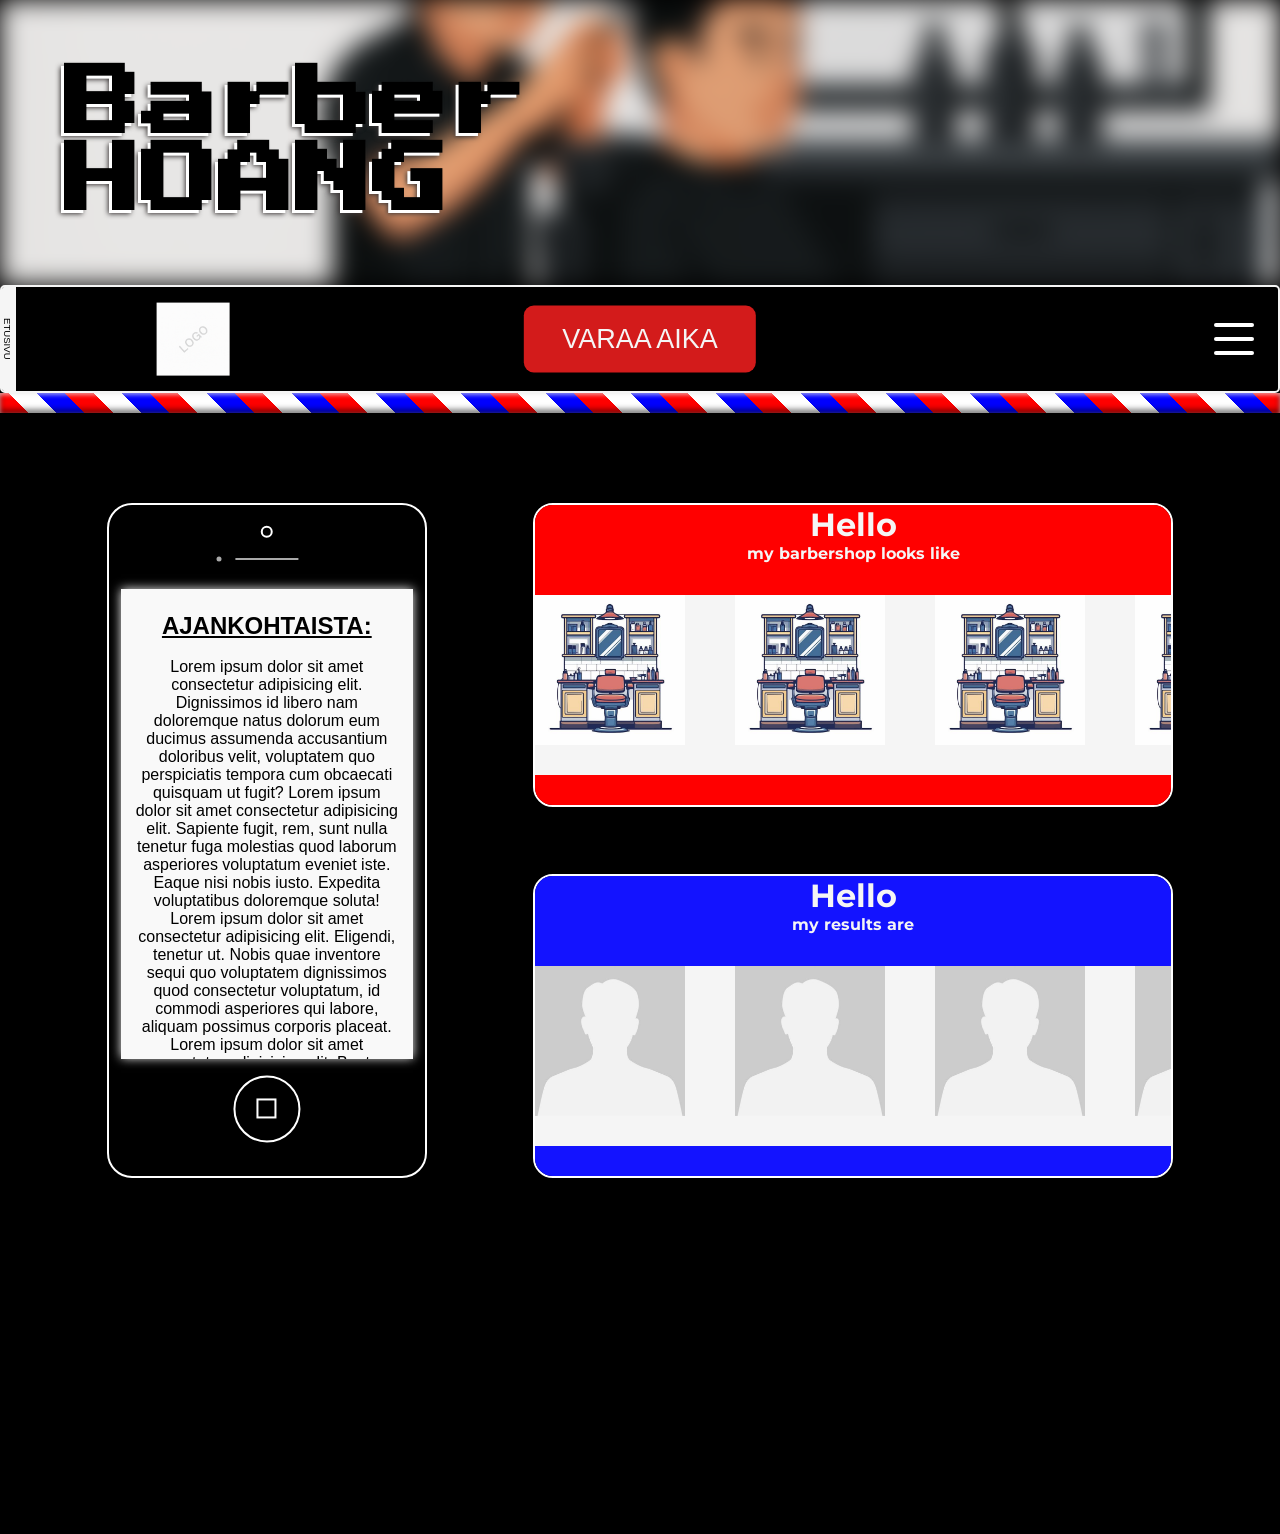
<file: index.html>
<!DOCTYPE html>
<html lang="fi">
<head>
  <meta charset="UTF-8">
  <title>BARBER HOANG</title>
  <meta name="viewport" content="width=device-width, initial-scale=1.0">
  <link rel="stylesheet" href="etusivu.style.css">
  <link rel="icon" type="image/png" href="kuvat/favicon-2.png">
  <link rel="stylesheet" href="fontawesome/css/all.min.css">
</head>
<body>

  <header>

    <div class="bg"></div>

      <h1>
        <span>Barber</span>
        <span>HOANG</span>
    </h1>
    
  </header>

  <nav>

    <div class="etusivu">ETUSIVU</div>

    <img src="kuvat/logo.png" alt="Logo">

    <a class="aika" href="">VARAA AIKA</a>


    <input type="checkbox" id="menu">

    <label for="menu" class="burger">
      <span></span>
      <span></span>
      <span></span>
        <div class="handleylempi">
        <div class="reikäylempi"></div>
      </div>
        <div class="handlealempi">
        <div class="reikäalempi"></div>
      </div>
    </label>

      <div class="menu">
        <a href="index.html">ETUSIVU</a>
        <a href="palvelut.html">PALVELUT</a>
        <a href="">MEISTÄ</a>
        <a href="">ARVOSTELUT</a>
        <a href="">YHTEYSTIEDOT</a>

        <div class="some">
          <a href="https://www.tiktok.com/@h0ang27" target="_blank" class="tiktot">
          <i class="fab fa-tiktok"></i> 
          </a>

          <a href="https://www.instagram.com/hoang2.7" target="_blank" class="ig">
          <i class="fab fa-instagram"></i>
          </a>
        </div>
      </div>
    
  </nav>
  
  <hr class="barber">

  <div class="flex">

    <div class="puhelin">

      <div class="kamera"></div>

      <div class="kajari"></div>

      <div class="piste"></div>

      <div class="ajankohtaista">
        <div class="teksti">
          <h2>AJANKOHTAISTA:</h2>
          <br>
          <p>
            Lorem ipsum dolor sit amet consectetur adipisicing elit. Dignissimos id libero nam doloremque natus dolorum eum ducimus assumenda accusantium doloribus velit, voluptatem quo perspiciatis tempora cum obcaecati quisquam ut fugit?
            Lorem ipsum dolor sit amet consectetur adipisicing elit. Sapiente fugit, rem, sunt nulla tenetur fuga molestias quod laborum asperiores voluptatum eveniet iste. Eaque nisi nobis iusto. Expedita voluptatibus doloremque soluta!
            Lorem ipsum dolor sit amet consectetur adipisicing elit. Eligendi, tenetur ut. Nobis quae inventore sequi quo voluptatem dignissimos quod consectetur voluptatum, id commodi asperiores qui labore, aliquam possimus corporis placeat.
            Lorem ipsum dolor sit amet consectetur adipisicing elit. Beatae, vitae sequi accusamus corrupti in quas sapiente ipsam aspernatur incidunt placeat esse. Aspernatur soluta est laboriosam atque quam, suscipit neque sequi.
            Lorem ipsum dolor sit amet consectetur adipisicing elit. Nostrum, eveniet quas commodi porro optio deserunt minima nesciunt voluptatum accusantium sint similique maiores nam blanditiis incidunt aperiam exercitationem, suscipit accusamus voluptates.
          </p>
        </div>
      </div>

      <div class="nappi"><button></button></div>

    </div>

    <div class="flex2">

      <div class="ylempi">

        <div class="punainen" id="def">
          <h1>Hello</h1>
          <h2>my barbershop looks like</h2>
        </div>

        <div class="kuvat"> 

          <a href="kuvat/IMG_2424.png">
            <img src="kuvat/IMG_2424.png" alt="kuva kampaamosta">
          </a>

          <a href="kuvat/IMG_2424.png">
            <img src="kuvat/IMG_2424.png" alt="kuva kampaamosta">
          </a>

          <a href="kuvat/IMG_2424.png">
            <img src="kuvat/IMG_2424.png" alt="kuva kampaamosta">
          </a>

          <a href="kuvat/IMG_2424.png">
            <img src="kuvat/IMG_2424.png" alt="kuva kampaamosta">
          </a>

          <a href="kuvat/IMG_2424.png">
            <img src="kuvat/IMG_2424.png" alt="kuva kampaamosta">
          </a>


        </div>

        <div class="punainen" id="alaosa"></div>

      </div>

      <div class="alempi">
        
        <div class="sininen" id="def">
          <h1>Hello</h1>
          <h2>my results are</h2>
        </div>

        <div class="kuvat"> 

          <a href="kuvat/henkilo.jpg">
          <img src="kuvat/henkilo.jpg" alt="kuva3">
          </a>

          <a href="kuvat/henkilo.jpg">
          <img src="kuvat/henkilo.jpg" alt="kuva3">
          </a>

          <a href="kuvat/henkilo.jpg">
          <img src="kuvat/henkilo.jpg" alt="kuva3">
          </a>

          <a href="kuvat/henkilo.jpg">
          <img src="kuvat/henkilo.jpg" alt="kuva3">
          </a>

          <a href="kuvat/henkilo.jpg">
          <img src="kuvat/henkilo.jpg" alt="kuva3">
          </a>


        </div>

        <div class="sininen" id="alaosa"></div>

      </div>

    </div>

  </div>

  <footer>Made by Famai</footer>


</body>
</html>
</file>
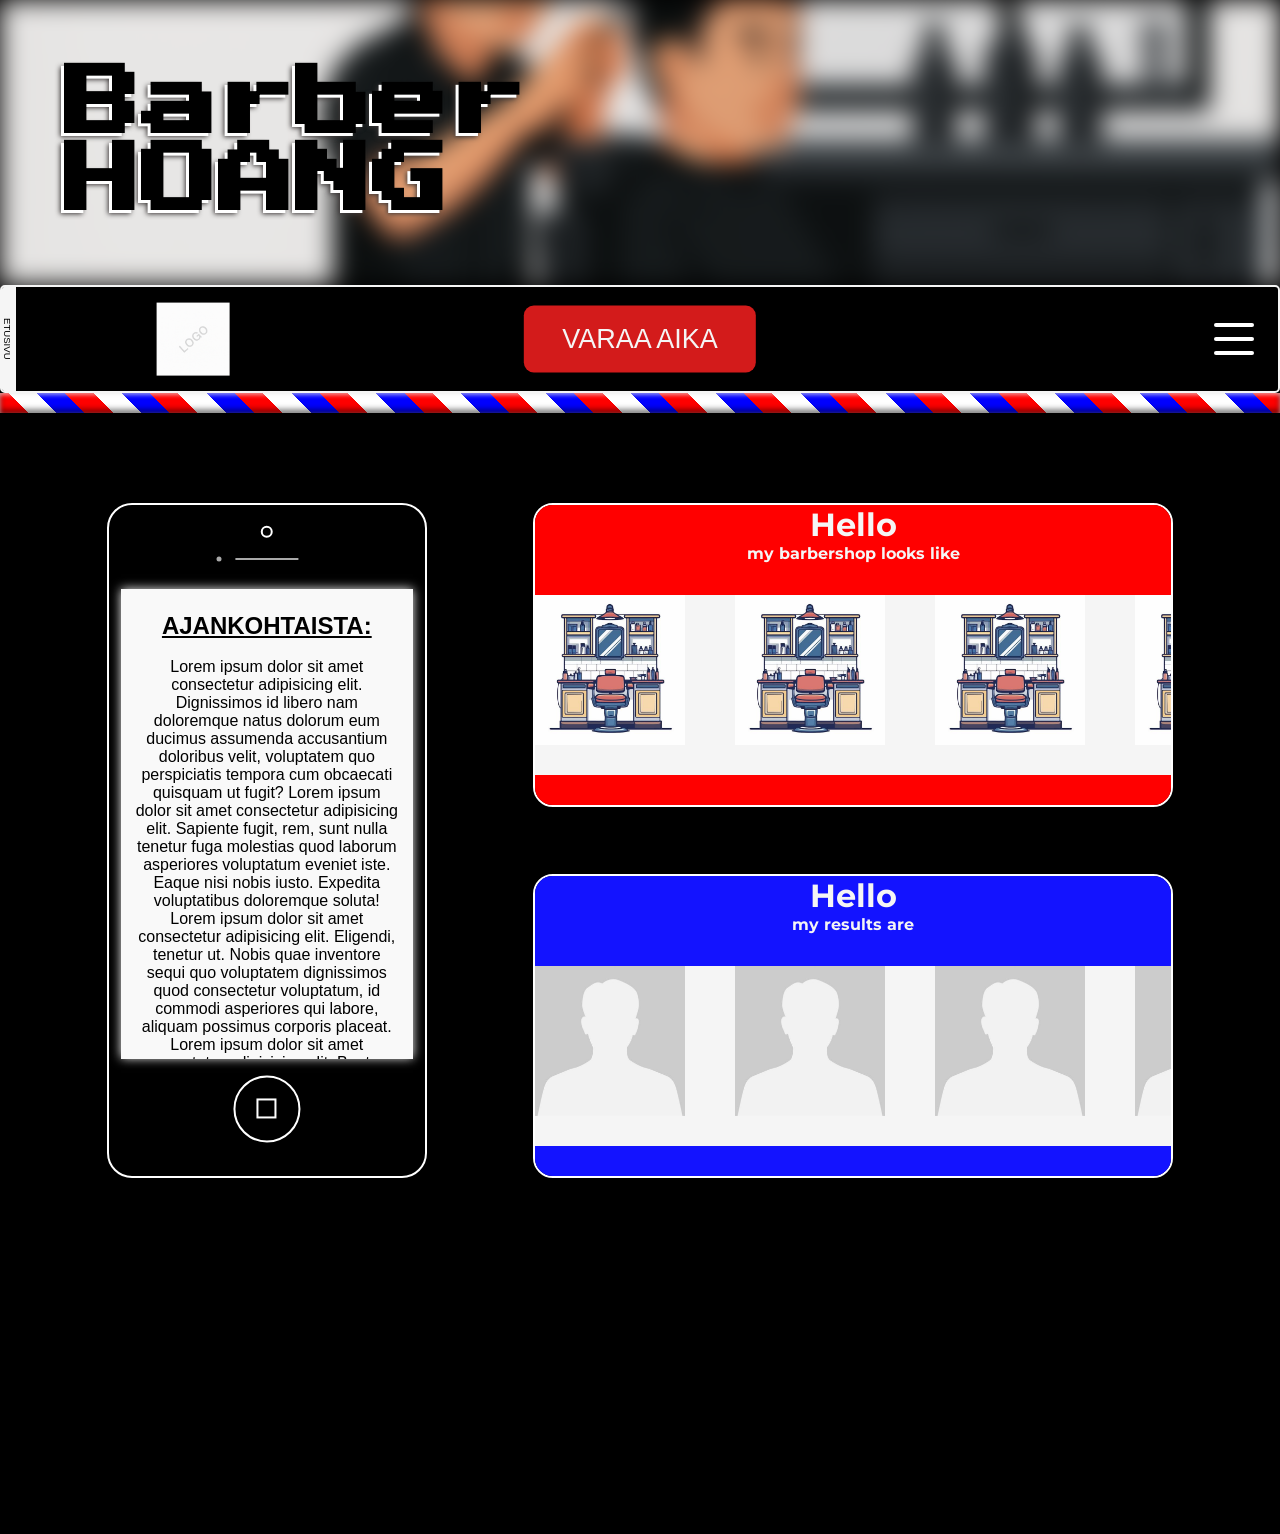
<file: etusivu.html>
<!DOCTYPE html>
<html lang="fi">
<head>
  <meta charset="UTF-8">
  <title>BARBER HOANG</title>
  <meta name="viewport" content="width=device-width, initial-scale=1.0">
  <link rel="stylesheet" href="etusivu.style.css">
  <link rel="icon" type="image/png" href="kuvat/favicon.png">
  <link rel="stylesheet" href="fontawesome/css/all.min.css">
</head>
<body>

  <header>

    <div class="bg"></div>

      <h1>
        <span>Barber</span>
        <span>HOANG</span>
    </h1>
    
  </header>

  <nav>

    <div class="etusivu">ETUSIVU</div>

    <img src="kuvat/logo.png" alt="Logo">

    <a class="aika" href="">VARAA AIKA</a>


    <input type="checkbox" id="menu">

    <label for="menu" class="burger">
      <span></span>
      <span></span>
      <span></span>
        <div class="handleylempi">
        <div class="reikäylempi"></div>
      </div>
        <div class="handlealempi">
        <div class="reikäalempi"></div>
      </div>
    </label>

      <div class="menu">
        <a href="etusivu.index.html">ETUSIVU</a>
        <a href="palvelut.index.html">PALVELUT</a>
        <a href="">MEISTÄ</a>
        <a href="">ARVOSTELUT</a>
        <a href="">YHTEYSTIEDOT</a>

        <div class="some">
          <a href="https://www.tiktok.com/@h0ang27" target="_blank" class="tiktot">
          <i class="fab fa-tiktok"></i> 
          </a>

          <a href="https://www.instagram.com/hoang2.7" target="_blank" class="ig">
          <i class="fab fa-instagram"></i>
          </a>
        </div>
      </div>
    
  </nav>
  
  <hr class="barber">

  <div class="flex">

    <div class="puhelin">

      <div class="kamera"></div>

      <div class="kajari"></div>

      <div class="piste"></div>

      <div class="ajankohtaista">
        <div class="teksti">
          <h2>AJANKOHTAISTA:</h2>
          <br>
          <p>
            Lorem ipsum dolor sit amet consectetur adipisicing elit. Dignissimos id libero nam doloremque natus dolorum eum ducimus assumenda accusantium doloribus velit, voluptatem quo perspiciatis tempora cum obcaecati quisquam ut fugit?
            Lorem ipsum dolor sit amet consectetur adipisicing elit. Sapiente fugit, rem, sunt nulla tenetur fuga molestias quod laborum asperiores voluptatum eveniet iste. Eaque nisi nobis iusto. Expedita voluptatibus doloremque soluta!
            Lorem ipsum dolor sit amet consectetur adipisicing elit. Eligendi, tenetur ut. Nobis quae inventore sequi quo voluptatem dignissimos quod consectetur voluptatum, id commodi asperiores qui labore, aliquam possimus corporis placeat.
            Lorem ipsum dolor sit amet consectetur adipisicing elit. Beatae, vitae sequi accusamus corrupti in quas sapiente ipsam aspernatur incidunt placeat esse. Aspernatur soluta est laboriosam atque quam, suscipit neque sequi.
            Lorem ipsum dolor sit amet consectetur adipisicing elit. Nostrum, eveniet quas commodi porro optio deserunt minima nesciunt voluptatum accusantium sint similique maiores nam blanditiis incidunt aperiam exercitationem, suscipit accusamus voluptates.
          </p>
        </div>
      </div>

      <div class="nappi"><button></button></div>

    </div>

    <div class="flex2">

      <div class="ylempi">

        <div class="punainen" id="def">
          <h1>Hello</h1>
          <h2>my barbershop looks like</h2>
        </div>

        <div class="kuvat"> 

          <a href="kuvat/IMG_2424.png">
            <img src="kuvat/IMG_2424.png" alt="kuva kampaamosta">
          </a>

          <a href="kuvat/IMG_2424.png">
            <img src="kuvat/IMG_2424.png" alt="kuva kampaamosta">
          </a>

          <a href="kuvat/IMG_2424.png">
            <img src="kuvat/IMG_2424.png" alt="kuva kampaamosta">
          </a>

          <a href="kuvat/IMG_2424.png">
            <img src="kuvat/IMG_2424.png" alt="kuva kampaamosta">
          </a>

          <a href="kuvat/IMG_2424.png">
            <img src="kuvat/IMG_2424.png" alt="kuva kampaamosta">
          </a>


        </div>

        <div class="punainen" id="alaosa"></div>

      </div>

      <div class="alempi">
        
        <div class="sininen" id="def">
          <h1>Hello</h1>
          <h2>my results are</h2>
        </div>

        <div class="kuvat"> 

          <a href="kuvat/henkilo.jpg">
          <img src="kuvat/henkilo.jpg" alt="kuva3">
          </a>

          <a href="kuvat/henkilo.jpg">
          <img src="kuvat/henkilo.jpg" alt="kuva3">
          </a>

          <a href="kuvat/henkilo.jpg">
          <img src="kuvat/henkilo.jpg" alt="kuva3">
          </a>

          <a href="kuvat/henkilo.jpg">
          <img src="kuvat/henkilo.jpg" alt="kuva3">
          </a>

          <a href="kuvat/henkilo.jpg">
          <img src="kuvat/henkilo.jpg" alt="kuva3">
          </a>


        </div>

        <div class="sininen" id="alaosa"></div>

      </div>

    </div>

  </div>

  <footer>Made by Famai</footer>


</body>
</html>
</file>
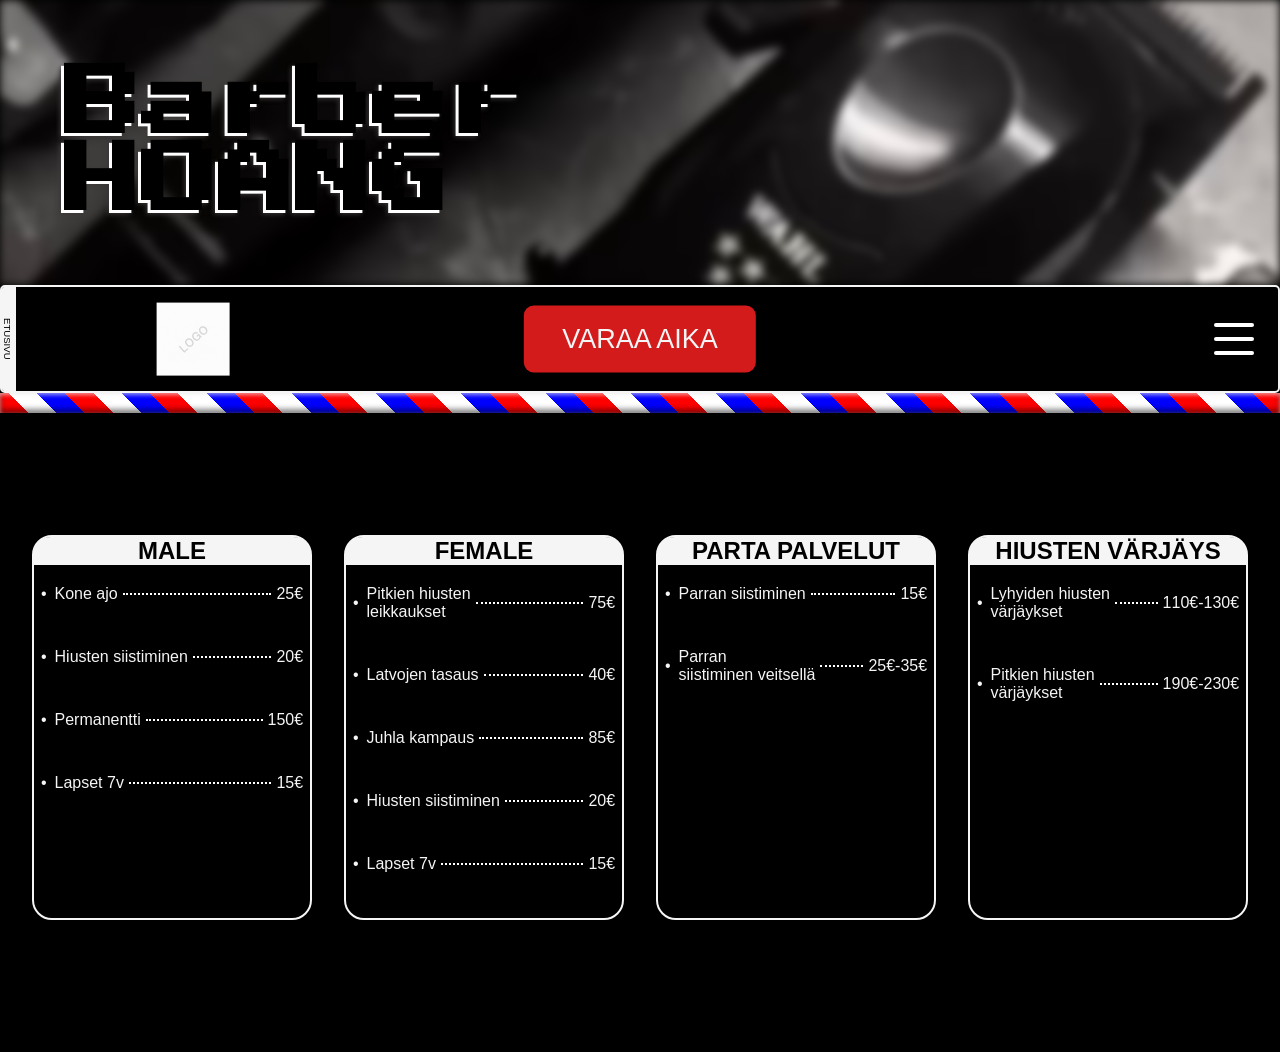
<file: etusivu.index.html>
<!DOCTYPE html>
<html lang="fi">
<head>
  <meta charset="UTF-8">
  <title>PALVELUT barber Hoang</title>
  <meta name="viewport" content="width=device-width, initial-scale=1.0">
  <link rel="stylesheet" href="palvelut.style.css">
  <link rel="icon" type="image/png" href="kuvat/favicon.png">
  <link rel="stylesheet" href="fontawesome/css/all.min.css">
</head>
<body>

  <header>

    <div class="bg"></div>

    <h1>
      <span>Barber</span>
      <span>HOANG</span>
    </h1>
    
  </header>

  <nav>

    <div class="etusivu">ETUSIVU</div>

    <img src="kuvat/logo.png" alt="Logo">

    <a class="aika" href="">VARAA AIKA</a>


    <input type="checkbox" id="menu">

    <label for="menu" class="burger">
      <span></span>
      <span></span>
      <span></span>
        <div class="handleylempi">
        <div class="reikäylempi"></div>
      </div>
        <div class="handlealempi">
        <div class="reikäalempi"></div>
      </div>
    </label>

      <div class="menu">
        <a href="etusivu.index.html">ETUSIVU</a>
        <a href="palvelut.index.html">PALVELUT</a>
        <a href="">MEISTÄ</a>
        <a href="">ARVOSTELUT</a>
        <a href="">YHTEYSTIEDOT</a>

        <div class="some">
          <a href="https://www.tiktok.com/@h0ang27" target="_blank" class="tiktot">
          <i class="fab fa-tiktok"></i> 
          </a>

          <a href="https://www.instagram.com/hoang2.7" target="_blank" class="ig">
          <i class="fab fa-instagram"></i>
          </a>
        </div>
      </div>
    
  </nav>
  
  <hr class="barber">

  <main>

  

    <div class="perus">
      
      <h2>MALE</h2>

      <ul>

        <li>
        <span>Kone ajo</span>
        <span class="viivat"></span>
        <span>25€</span>
        </li>

        <li>
        <span>Hiusten siistiminen</span>
        <span class="viivat"></span>
        <span>20€</span>
        </li>

        <li>
        <span>Permanentti</span>
        <span class="viivat"></span>
        <span>150€</span>
        </li>

        <li>
        <span>Lapset 7v</span>
        <span class="viivat"></span>
        <span>15€</span>
        </li>
        
      </ul>
      
    </div>

    <div class="long">

      <h2>FEMALE</h2>

      <ul>
        
        <li>
         <span>Pitkien hiusten
          <br>
          leikkaukset</span>
         <span class="viivat"></span>
         <span>75€</span>
        </li>

        <li>
         <span>Latvojen tasaus</span>
         <span class="viivat"></span>
         <span>40€</span>
        </li>

         <li>
         <span>Juhla kampaus</span>
         <span class="viivat"></span>
         <span>85€</span>
        </li>

        <li>
         <span>Hiusten siistiminen</span>
         <span class="viivat"></span>
         <span>20€</span>
        </li>

        <li>
         <span>Lapset 7v</span>
         <span class="viivat"></span>
         <span>15€</span>
        </li>

      </ul>

    </div>

    <div class="facial">
      
      <h2>PARTA PALVELUT</h2>

        <ul>

          <li>
          <span>Parran siistiminen</span>
          <span class="viivat"></span>
          <span>15€</span>
          </li>

          <li>
          <span>Parran
            <br>
            siistiminen veitsellä</span>
          <span class="viivat"></span>
          <span>25€-35€</span>
          </li>

      </ul>

    </div>

    <div class="colour">
      
      <h2>HIUSTEN VÄRJÄYS</h2>
      
      <ul>

        <li>
        <span>Lyhyiden hiusten
          <br>
          värjäykset</span>
        <span class="viivat"></span>
        <span>110€-130€</span>
        </li>

        <li>
        <span>Pitkien hiusten 
          <br>
          värjäykset</span>
        <span class="viivat"></span>
        <span>190€-230€</span>
        </li>

      </ul>

    </div>

  

  </main>
  
  <footer>Made by Famai</footer>

</body>
</html>
</file>
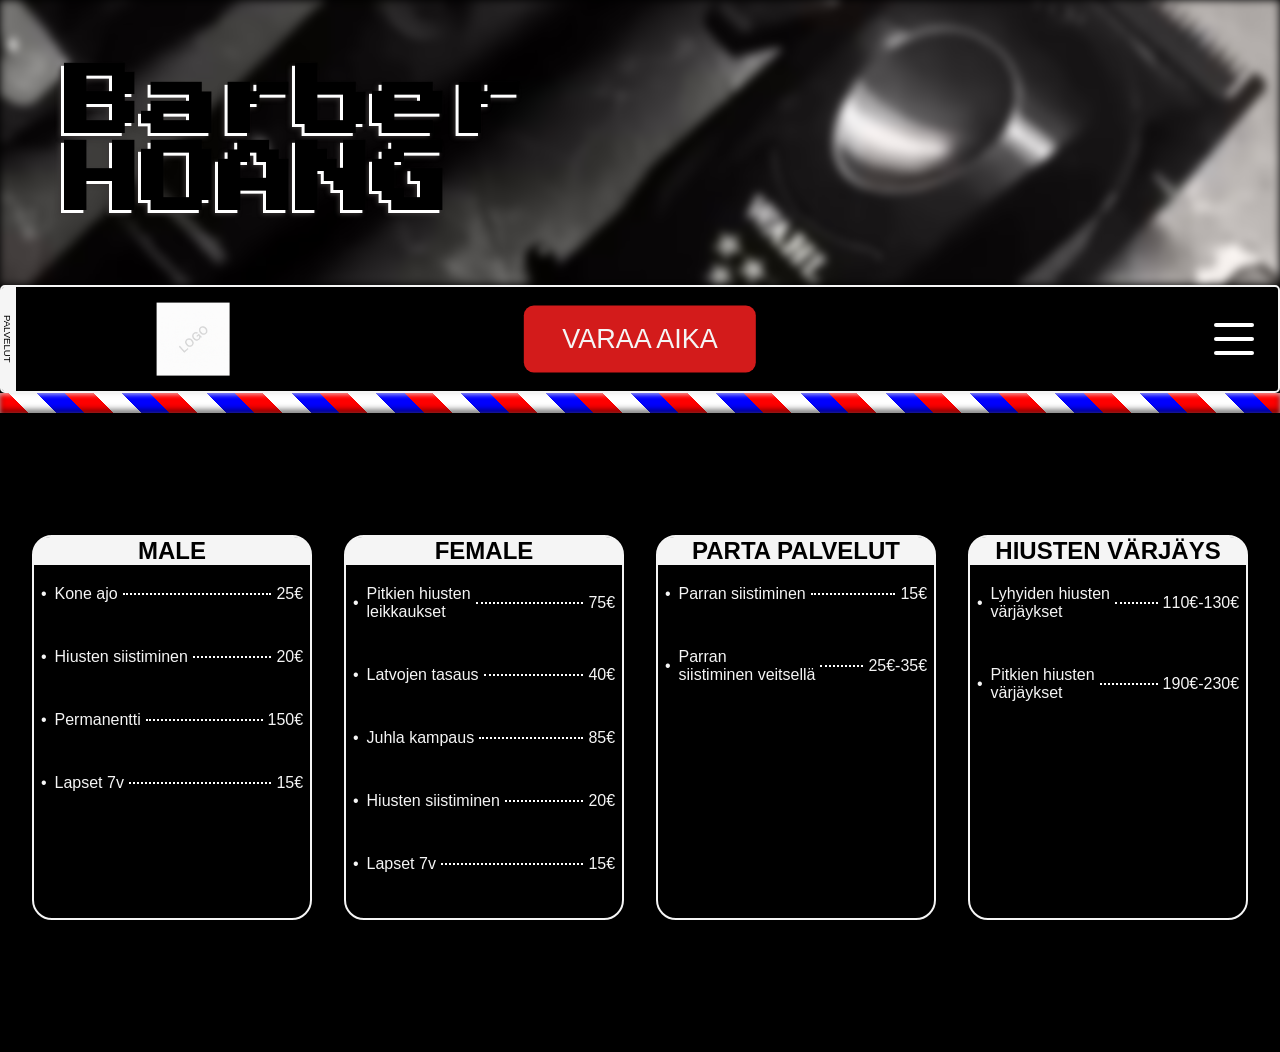
<file: palvelut.html>
<!DOCTYPE html>
<html lang="fi">
<head>
  <meta charset="UTF-8">
  <title>PALVELUT barber Hoang</title>
  <meta name="viewport" content="width=device-width, initial-scale=1.0">
  <link rel="stylesheet" href="palvelut.style.css">
  <link rel="icon" type="image/png" href="kuvat/favicon-2.png">
  <link rel="stylesheet" href="fontawesome/css/all.min.css">
</head>
<body>

  <header>

    <div class="bg"></div>

    <h1>
      <span>Barber</span>
      <span>HOANG</span>
    </h1>
    
  </header>

  <nav>

    <div class="etusivu">PALVELUT</div>

    <img src="kuvat/logo.png" alt="Logo">

    <a class="aika" href="">VARAA AIKA</a>


    <input type="checkbox" id="menu">

    <label for="menu" class="burger">
      <span></span>
      <span></span>
      <span></span>
        <div class="handleylempi">
        <div class="reikäylempi"></div>
      </div>
        <div class="handlealempi">
        <div class="reikäalempi"></div>
      </div>
    </label>

      <div class="menu">
        <a href="index.html">ETUSIVU</a>
        <a href="palvelut.html">PALVELUT</a>
        <a href="">MEISTÄ</a>
        <a href="">ARVOSTELUT</a>
        <a href="">YHTEYSTIEDOT</a>

        <div class="some">
          <a href="https://www.tiktok.com/@h0ang27" target="_blank" class="tiktot">
          <i class="fab fa-tiktok"></i> 
          </a>

          <a href="https://www.instagram.com/hoang2.7" target="_blank" class="ig">
          <i class="fab fa-instagram"></i>
          </a>
        </div>
      </div>
    
  </nav>
  
  <hr class="barber">

  <main>

  

    <div class="perus">
      
      <h2>MALE</h2>

      <ul>

        <li>
        <span>Kone ajo</span>
        <span class="viivat"></span>
        <span>25€</span>
        </li>

        <li>
        <span>Hiusten siistiminen</span>
        <span class="viivat"></span>
        <span>20€</span>
        </li>

        <li>
        <span>Permanentti</span>
        <span class="viivat"></span>
        <span>150€</span>
        </li>

        <li>
        <span>Lapset 7v</span>
        <span class="viivat"></span>
        <span>15€</span>
        </li>
        
      </ul>
      
    </div>

    <div class="long">

      <h2>FEMALE</h2>

      <ul>
        
        <li>
         <span>Pitkien hiusten
          <br>
          leikkaukset</span>
         <span class="viivat"></span>
         <span>75€</span>
        </li>

        <li>
         <span>Latvojen tasaus</span>
         <span class="viivat"></span>
         <span>40€</span>
        </li>

         <li>
         <span>Juhla kampaus</span>
         <span class="viivat"></span>
         <span>85€</span>
        </li>

        <li>
         <span>Hiusten siistiminen</span>
         <span class="viivat"></span>
         <span>20€</span>
        </li>

        <li>
         <span>Lapset 7v</span>
         <span class="viivat"></span>
         <span>15€</span>
        </li>

      </ul>

    </div>

    <div class="facial">
      
      <h2>PARTA PALVELUT</h2>

        <ul>

          <li>
          <span>Parran siistiminen</span>
          <span class="viivat"></span>
          <span>15€</span>
          </li>

          <li>
          <span>Parran
            <br>
            siistiminen veitsellä</span>
          <span class="viivat"></span>
          <span>25€-35€</span>
          </li>

      </ul>

    </div>

    <div class="colour">
      
      <h2>HIUSTEN VÄRJÄYS</h2>
      
      <ul>

        <li>
        <span>Lyhyiden hiusten
          <br>
          värjäykset</span>
        <span class="viivat"></span>
        <span>110€-130€</span>
        </li>

        <li>
        <span>Pitkien hiusten 
          <br>
          värjäykset</span>
        <span class="viivat"></span>
        <span>190€-230€</span>
        </li>

      </ul>

    </div>

  

  </main>
  
  <footer>Made by Famai</footer>

</body>
</html>
</file>
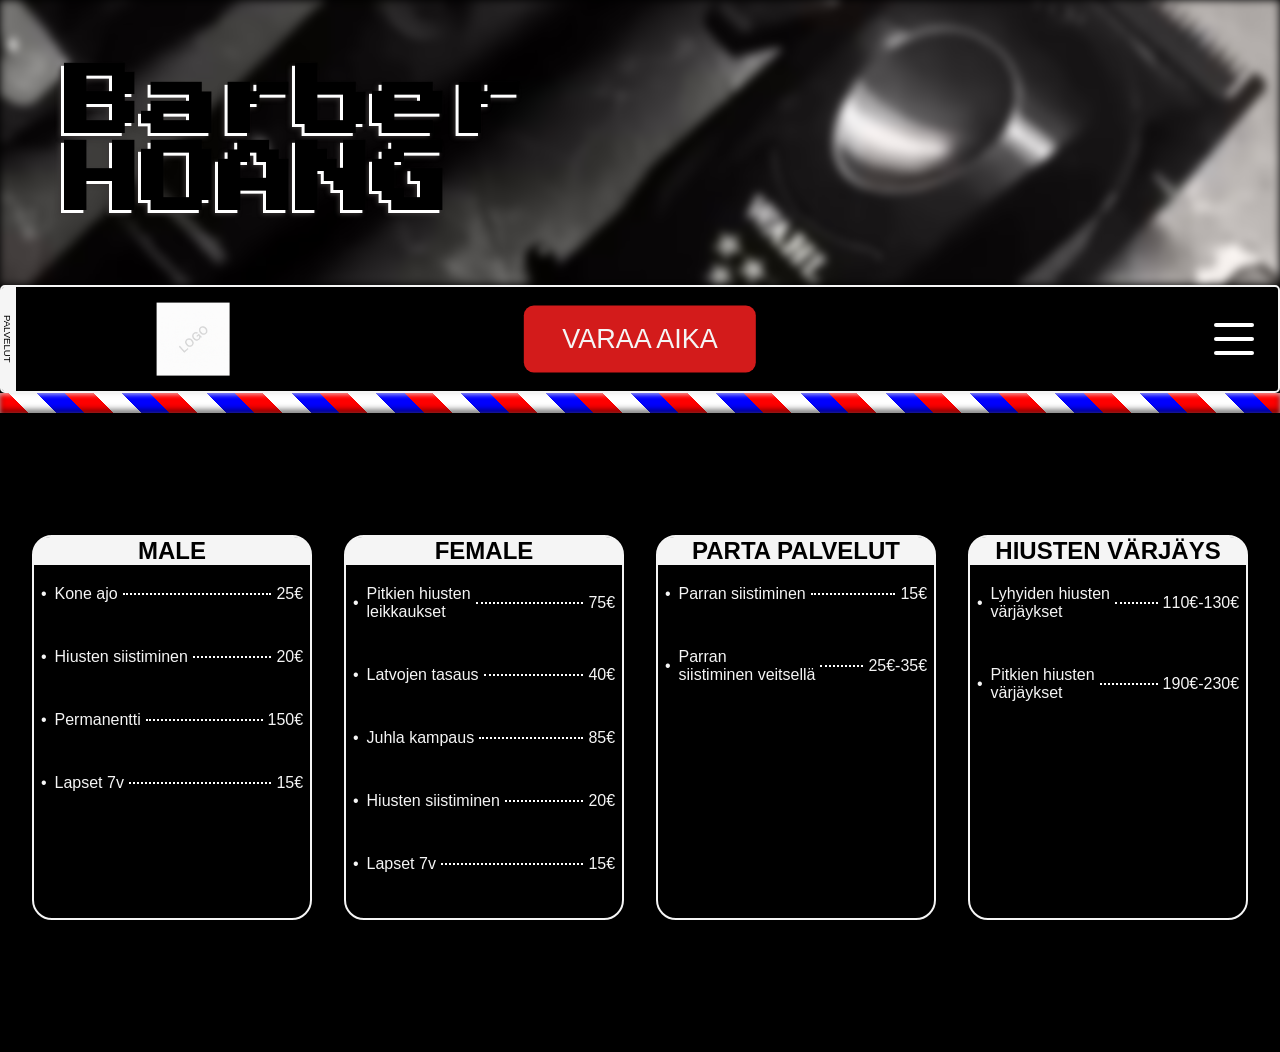
<file: palvelut.index.html>
<!DOCTYPE html>
<html lang="fi">
<head>
  <meta charset="UTF-8">
  <title>PALVELUT barber Hoang</title>
  <meta name="viewport" content="width=device-width, initial-scale=1.0">
  <link rel="stylesheet" href="palvelut.style.css">
  <link rel="icon" type="image/png" href="kuvat/favicon.png">
  <link rel="stylesheet" href="fontawesome/css/all.min.css">
</head>
<body>

  <header>

    <div class="bg"></div>

    <h1>
      <span>Barber</span>
      <span>HOANG</span>
    </h1>
    
  </header>

  <nav>

    <div class="etusivu">PALVELUT</div>

    <img src="kuvat/logo.png" alt="Logo">

    <a class="aika" href="">VARAA AIKA</a>


    <input type="checkbox" id="menu">

    <label for="menu" class="burger">
      <span></span>
      <span></span>
      <span></span>
        <div class="handleylempi">
        <div class="reikäylempi"></div>
      </div>
        <div class="handlealempi">
        <div class="reikäalempi"></div>
      </div>
    </label>

      <div class="menu">
        <a href="index.html">ETUSIVU</a>
        <a href="palvelut.index.html">PALVELUT</a>
        <a href="">MEISTÄ</a>
        <a href="">ARVOSTELUT</a>
        <a href="">YHTEYSTIEDOT</a>

        <div class="some">
          <a href="https://www.tiktok.com/@h0ang27" target="_blank" class="tiktot">
          <i class="fab fa-tiktok"></i> 
          </a>

          <a href="https://www.instagram.com/hoang2.7" target="_blank" class="ig">
          <i class="fab fa-instagram"></i>
          </a>
        </div>
      </div>
    
  </nav>
  
  <hr class="barber">

  <main>

  

    <div class="perus">
      
      <h2>MALE</h2>

      <ul>

        <li>
        <span>Kone ajo</span>
        <span class="viivat"></span>
        <span>25€</span>
        </li>

        <li>
        <span>Hiusten siistiminen</span>
        <span class="viivat"></span>
        <span>20€</span>
        </li>

        <li>
        <span>Permanentti</span>
        <span class="viivat"></span>
        <span>150€</span>
        </li>

        <li>
        <span>Lapset 7v</span>
        <span class="viivat"></span>
        <span>15€</span>
        </li>
        
      </ul>
      
    </div>

    <div class="long">

      <h2>FEMALE</h2>

      <ul>
        
        <li>
         <span>Pitkien hiusten
          <br>
          leikkaukset</span>
         <span class="viivat"></span>
         <span>75€</span>
        </li>

        <li>
         <span>Latvojen tasaus</span>
         <span class="viivat"></span>
         <span>40€</span>
        </li>

         <li>
         <span>Juhla kampaus</span>
         <span class="viivat"></span>
         <span>85€</span>
        </li>

        <li>
         <span>Hiusten siistiminen</span>
         <span class="viivat"></span>
         <span>20€</span>
        </li>

        <li>
         <span>Lapset 7v</span>
         <span class="viivat"></span>
         <span>15€</span>
        </li>

      </ul>

    </div>

    <div class="facial">
      
      <h2>PARTA PALVELUT</h2>

        <ul>

          <li>
          <span>Parran siistiminen</span>
          <span class="viivat"></span>
          <span>15€</span>
          </li>

          <li>
          <span>Parran
            <br>
            siistiminen veitsellä</span>
          <span class="viivat"></span>
          <span>25€-35€</span>
          </li>

      </ul>

    </div>

    <div class="colour">
      
      <h2>HIUSTEN VÄRJÄYS</h2>
      
      <ul>

        <li>
        <span>Lyhyiden hiusten
          <br>
          värjäykset</span>
        <span class="viivat"></span>
        <span>110€-130€</span>
        </li>

        <li>
        <span>Pitkien hiusten 
          <br>
          värjäykset</span>
        <span class="viivat"></span>
        <span>190€-230€</span>
        </li>

      </ul>

    </div>

  

  </main>
  
  <footer>Made by Famai</footer>

</body>
</html>
</file>
<file: etusivu.style.css>
@font-face {
  font-family: "Press Start 2P";
  src: url("fontit/PressStart2P-Regular.ttf") format("truetype");
  font-weight: normal;
  font-style: normal;
}

@font-face {
  font-family: "Montserrat";
  src: url("fontit/Montserrat-VariableFont_wght.ttf") format("truetype");
  font-weight: bold;
  font-style: normal;
}

* {
  box-sizing: border-box;
  margin: 0;
  padding: 0;
}

body {
  background-color: black;
  min-height: 100%;
}

header {
  position: relative;
  display: flex;
  align-items: center;
  height: clamp(150px, 25vw, 285px);
}

.bg {
  position: absolute;
  inset: 0;
  z-index: -1;
  filter: blur(1vw);
  background: url("kuvat/parturi4.jpg") center/cover no-repeat;
}

header h1 {
  margin-left: 5%;
  font-family: "Press Start 2P";
  font-size: clamp(3em, 6vw, 8em);
  text-shadow: -3px 3px white, -4px 4px 5px rgb(59, 55, 55);
}

header h1 span {
  display: block;
}


nav {
  display: flex;
  position: sticky;
  top: 0;
  z-index: 1000;
  border: 0.15rem solid whitesmoke;
  border-radius: 5px;
  
  height: clamp(80px, 12vh, 150px);
  background-color: black;
}

nav:has(#menu:checked) {
  border-bottom-right-radius: 0;
}

.etusivu {
  text-align: center;
  writing-mode: vertical-lr;
  padding: 1px 3px 1px 0;
  border-radius: 2px 0 0 2px;
  font-size: 0.6em;
  font-family: Arial, Helvetica, sans-serif;
  color: black;
  background-color: whitesmoke;
}

nav img {
  position: absolute;
  top: 50%;
  left: 15%;
  translate: -50% -50%;
  max-height: 70%;
}

.aika {
  position: absolute;
  top: 50%;
  left: 50%;
  translate: -50% -50%;
  text-decoration: none;
  text-wrap: nowrap;
  font-size: clamp(1.3em, 3vh, 2em);
  font-family: Verdana, Geneva, Tahoma, sans-serif;
  padding: clamp(10px, 2vh, 30px) clamp(15px, 3vw, 45px);
  border-radius: 10px;
  color: whitesmoke;
  background-color: rgb(211, 27, 27);
}

.burger {
  position: absolute;
  display: flex;
  flex-direction: column;
  right: 1.5rem;
  top: 50%;
  z-index: 1000;
  transform: translateY(-50%);
}

.burger span {
  display: block;
  width: 2.5rem; 
  height: 0.25rem; 
  background: white;
  margin: 5px 0;  
  transition: all 0.3s ease;
  border-radius: 5px;  
}

.burger .handleylempi, .handlealempi {
  position: absolute;
  right: -0.9rem;
  transform: translateY(-50%);
  width: 1.5rem; 
  height: 1rem; 
  background-color: white; 
  border-radius: 50%; 
}

.burger .handleylempi {
  top: -5%;
  transform: rotate(-45deg);
}

.burger .handlealempi {
  top: 65%;
  transform: rotate(45deg);
}

.burger .reikäylempi, .reikäalempi {
  position: absolute;
  width: 0.75rem;
  height: 0.5rem;
  background-color: black;
  border-radius: 50%; 
  left: 25%;
  top: 25%;
}

.burger .handleylempi,
.burger .handlealempi,
.burger .reikäylempi,
.burger .reikäalempi {
  opacity: 0;
  pointer-events: none;
}

#menu:checked + .burger .handleylempi,
#menu:checked + .burger .handlealempi,
#menu:checked + .burger .reikäylempi,
#menu:checked + .burger .reikäalempi {
  opacity: 1;
}

.burger .handleylempi,
.burger .handlealempi,
.burger .reikäylempi,
.burger .reikäalempi {
  transition: opacity 0.3s ease;
}

#menu {
  display: none;
}

.menu {
  position: absolute;
  display: none;
  flex-direction: column;
  align-items: center;
  height: clamp(14rem, 45vh, 20em); 
  gap: 3vh;
  top: 100%; 
  right: -0.14rem;
  border: 0.15rem solid whitesmoke;
  border-top: none;
  border-radius: 0 0 5px 5px;
  background-color: black;
}

#menu:checked + .burger + .menu {
  display: flex;          
}

.menu a {
  text-decoration: none;
  padding: 0.5vh;
  border-bottom: 1px solid white;
  font-family: Arial, Helvetica, sans-serif;
  color: white;
}

#menu:checked + .burger span:nth-child(1) {
  transform: translateY(7px) rotate(45deg); 
  border-radius: 5px 0px 0 0;  
}

#menu:checked + .burger span:nth-child(2) {
  opacity: 0;  
}

#menu:checked + .burger span:nth-child(3) {
  transform: translateY(-7px) rotate(-45deg);  
  border-radius: 0 0 0px 5px;  
}

.some a {
  padding-top: 2vh;      
  padding: 0 1em 0;   
  border: none;
}

.some a i {
  color: white;
  font-size: 2rem;
}

hr.barber {
    margin: 0 0 10vh;
    border: none;
    height: 20px;
    width: 100%;
    background: repeating-linear-gradient(
        45deg,
        red 0px,
        red 20px,
        white 20px,
        white 40px,
        blue 40px,
        blue 60px
    );
    animation: spin 120s linear infinite;

     box-shadow:
        inset 0 2px 4px rgba(255,255,255,0.6),  
        inset 0 -3px 6px rgba(0,0,0,0.6),       
        0 6px 12px rgba(0,0,0,0.7);             
}

@keyframes spin {
  from {
    background-position: 0 0;
  }
  to {
    background-position: 2500px 0;
  }
}

.flex {
  display: flex;
  flex-wrap: wrap;
  justify-content: space-evenly;
}

.puhelin {
  position: relative;
  aspect-ratio: 9 / 19.5;
  width: clamp(280px, 80vw, 25vw);
  height: max(500px, 75vh, 45vw);
  max-height: 700px;
  margin-bottom: 20%;
  border-radius: 25px;
  border: 2px solid white;
  background-color: black;
}

.kamera {
  position: absolute;
  top: 4%;
  left: 50%;
  translate: -50% -50%;
  height: 12.5px;
  width: 12.5px;
  border: 2px solid white;
  border-radius: 50px;
}

.kajari {
  position: absolute;
  top: 8%;
  left: 50%;
  translate: -50% -50%;
  width: 20%;
  height: 2px;
  background-color: darkgray;
}

.piste {
  position: absolute;
  top: 8%;
  left: 35%;
  translate: -50% -50%;
  height: 5px;
  width: 5px;
  background-color: darkgray;
  border-radius: 50px;
}

.ajankohtaista {
  position: absolute;
  top: 47.5%;
  left: 50%;
  translate: -50% -50%;
  padding-top: 50px;
  background-color: #f9f9f9;
  width: 92.5%;
  height: 70%;
  z-index: 10;
  font-family: helvetica;
  overflow: scroll;
  box-shadow: 0 0 10px  whitesmoke;
}

.teksti {
  margin: 0 5%;
  text-align: center;
}

.teksti h2 {
  margin-top: -10%;
  text-decoration: underline;
}

.nappi {
  position: absolute;
  top: 90%;
  left: 50%;
  translate: -50% -50%;
  height: 10%;
  aspect-ratio: 1 / 1;
  border: 2px solid white;
  border-radius: 50px;
  background-color: black;
  color: white;
}

.nappi button {
  position: absolute;
  top: 50%;
  left: 50%;
  translate: -50% -50%;
  height: 20px;
  width: 20px;
  border: 2px solid white;
  background-color: black;
  color: white;
  cursor: pointer;
}

.flex2 {
  display: flex;
  flex-direction: column;
  height: max(500px, 75vh, 25vw);
  max-height: 700px;
  gap: 10%;
  margin-bottom: 10vh;
  font-family: Montserrat;
}

.flex2 h2 {
  font-size: 1em;
}

.ylempi, .alempi {
  display: flex;
  justify-content: center;
  flex-direction: column;
  flex: 1;
  width: clamp(280px, 80vw, 50vw);
  max-height: 700px;
  color: whitesmoke;
  border-radius: 20px;
  border: 2px solid white;
}

.punainen {
  background-color: red;
}

.sininen {
  background-color: rgb(19, 19, 255);
}

#def {
  height: 30%;
  width: 100%;
  text-align: center;
  border-radius: 17.5px 17.5px 0 0;
}


.kuvat {
  display: flex;
  flex: 1;
  gap: 50px;                
  overflow-x: auto;   
  overflow-y: hidden;     
  width: 100%;  
  background-color: whitesmoke;
}

.kuvat img {
  height: 150px; 
  aspect-ratio: 1 / 1;         
  object-fit: cover;       
}

#alaosa {
  height: 10%;
  width: 100%;
  border-radius: 0 0 17.5px 17.5px;
}

footer {
  height: 100px;
  text-align: center;
  background-color: black;
}

footer::selection {
  background: white;
  color: yellow;
}

footer::-moz-selection {
  background: white;
  color: yellow;
}
</file>
<file: palvelut.style.css>
@font-face {
  font-family: "Press Start 2P";
  src: url("fontit/PressStart2P-Regular.ttf") format("truetype");
  font-weight: normal;
  font-style: normal;
}

@font-face {
  font-family: "Montserrat";
  src: url("fontit/Montserrat-VariableFont_wght.ttf") format("truetype");
  font-weight: bold;
  font-style: normal;
}

* {
  box-sizing: border-box;
  margin: 0;
  padding: 0;
}

body {
  background-color: black;
  min-height: 100%;
  width: 100%;
}

header {
  position: relative;
  display: flex;
  align-items: center;
  height: clamp(150px, 25vw, 285px);
}

.bg {
  position: absolute;
  inset: 0;
  z-index: -1;
  filter: blur(4px);
  background: url("kuvat/palvelut1.jpg") center/cover no-repeat;
}

header h1 {
  margin-left: 5%;
  font-family: "Press Start 2P";
  font-size: clamp(3em, 6vw, 8em);
  text-shadow: -3px 3px white, -4px 4px 5px rgb(59, 55, 55);
}

h1 span {
  display: block;
}

nav {
  display: flex;
  position: sticky;
  top: 0;
  z-index: 1000;
  border: 0.15rem solid whitesmoke;
  border-radius: 5px;
  
  height: clamp(80px, 12vh, 150px);
  background-color: black;
}

nav:has(#menu:checked) {
  border-bottom-right-radius: 0;
}

.etusivu {
  text-align: center;
  writing-mode: vertical-lr;
  padding: 1px 3px 1px 0;
  border-radius: 2px 0 0 2px;
  font-size: 0.6em;
  font-family: Arial, Helvetica, sans-serif;
  color: black;
  background-color: whitesmoke;
}

nav img {
  position: absolute;
  top: 50%;
  left: 15%;
  translate: -50% -50%;
  max-height: 70%;
}

.aika {
  position: absolute;
  top: 50%;
  left: 50%;
  translate: -50% -50%;
  text-decoration: none;
  text-wrap: nowrap;
  font-size: clamp(1.3em, 3vh, 2em);
  font-family: Verdana, Geneva, Tahoma, sans-serif;
  padding: clamp(10px, 2vh, 30px) clamp(15px, 3vw, 45px);
  border-radius: 10px;
  color: whitesmoke;
  background-color: rgb(211, 27, 27);
}

.burger {
  position: absolute;
  display: flex;
  flex-direction: column;
  right: 1.5rem;
  top: 50%;
  z-index: 1000;
  transform: translateY(-50%);
}

.burger span {
  display: block;
  width: 2.5rem; 
  height: 0.25rem; 
  background: white;
  margin: 5px 0;  
  transition: all 0.3s ease;
  border-radius: 5px;  
}

.burger .handleylempi, .handlealempi {
  position: absolute;
  right: -0.9rem;
  transform: translateY(-50%);
  width: 1.5rem; 
  height: 1rem; 
  background-color: white; 
  border-radius: 50%; 
}

.burger .handleylempi {
  top: -5%;
  transform: rotate(-45deg);
}

.burger .handlealempi {
  top: 65%;
  transform: rotate(45deg);
}

.burger .reikäylempi, .reikäalempi {
  position: absolute;
  width: 0.75rem;
  height: 0.5rem;
  background-color: black;
  border-radius: 50%; 
  left: 25%;
  top: 25%;
}

.burger .handleylempi,
.burger .handlealempi,
.burger .reikäylempi,
.burger .reikäalempi {
  opacity: 0;
  pointer-events: none;
}

#menu:checked + .burger .handleylempi,
#menu:checked + .burger .handlealempi,
#menu:checked + .burger .reikäylempi,
#menu:checked + .burger .reikäalempi {
  opacity: 1;
}

.burger .handleylempi,
.burger .handlealempi,
.burger .reikäylempi,
.burger .reikäalempi {
  transition: opacity 0.3s ease;
}

#menu {
  display: none;
}

.menu {
  position: absolute;
  display: none;
  flex-direction: column;
  align-items: center;
  height: clamp(14rem, 45vh, 20em); 
  gap: 3vh;
  top: 100%; 
  right: -0.14rem;
  border: 0.15rem solid whitesmoke;
  border-top: none;
  border-radius: 0 0 5px 5px;
  background-color: black;
}

#menu:checked + .burger + .menu {
  display: flex;          
}

.menu a {
  text-decoration: none;
  padding: 0.5vh;
  border-bottom: 1px solid white;
  font-family: Arial, Helvetica, sans-serif;
  color: white;
}

#menu:checked + .burger span:nth-child(1) {
  transform: translateY(7px) rotate(45deg); 
  border-radius: 5px 0px 0 0;  
}

#menu:checked + .burger span:nth-child(2) {
  opacity: 0;  
}

#menu:checked + .burger span:nth-child(3) {
  transform: translateY(-7px) rotate(-45deg);  
  border-radius: 0 0 0px 5px;  
}

.some a {
  padding-top: 2vh;      
  padding: 0 1em 0;   
  border: none;
}

.some a i {
  color: white;
  font-size: 2rem;
}

hr.barber {
    margin: 0 0 10vh;
    border: none;
    height: 20px;
    width: 100%;
    background: repeating-linear-gradient(
        45deg,
        red 0px,
        red 20px,
        white 20px,
        white 40px,
        blue 40px,
        blue 60px
    );
    animation: spin 120s linear infinite;

     box-shadow:
        inset 0 2px 4px rgba(255,255,255,0.6),  
        inset 0 -3px 6px rgba(0,0,0,0.6),       
        0 6px 12px rgba(0,0,0,0.7);             
}

@keyframes spin {
  from {
    background-position: 0 0;
  }
  to {
    background-position: 2500px 0;
  }
}

main {
  display: flex;
  flex-wrap: wrap;        
  justify-content: center;
  gap: 2rem;
  padding: 2rem;
}

main > div { 
  display: flex;
  flex-direction: column;
  align-items: center;
  flex: 1 1 200px;                 
  max-width: 450px;
  font-family: Arial, Helvetica, sans-serif;

  aspect-ratio: 3 / 4;            
  background: black;
  color: whitesmoke;
  border: 2px solid whitesmoke;
  border-radius: 20px; 
  white-space: normal;
}

ul {
  width: 95%;
}

main h2 {
  margin-bottom: 20px;
  width: 101%;
  text-align: center;
  border-radius: 17.5px 17.5px 0 0;
  background-color: whitesmoke;
  color: black;
}

main li {
  display: flex;
  align-items: center;
  width: 100%;
  white-space: nowrap;
  padding-bottom: 5vh;
}

li {
  display: flex;
  align-items: center;
  gap: 5px;
}

li::before {
  content: "•";
  margin-right: 3px;
  flex-shrink: 0;
}

.viivat {
  flex: 1;                 
  border-bottom: 2px dotted white;
  min-width: 15px;
}

footer {
  height: 100px;
  text-align: center;
  background-color: black;
}

footer::selection {
  background: white;
  color: yellow;
}

footer::-moz-selection {
  background: white;
  color: yellow;
}
</file>
